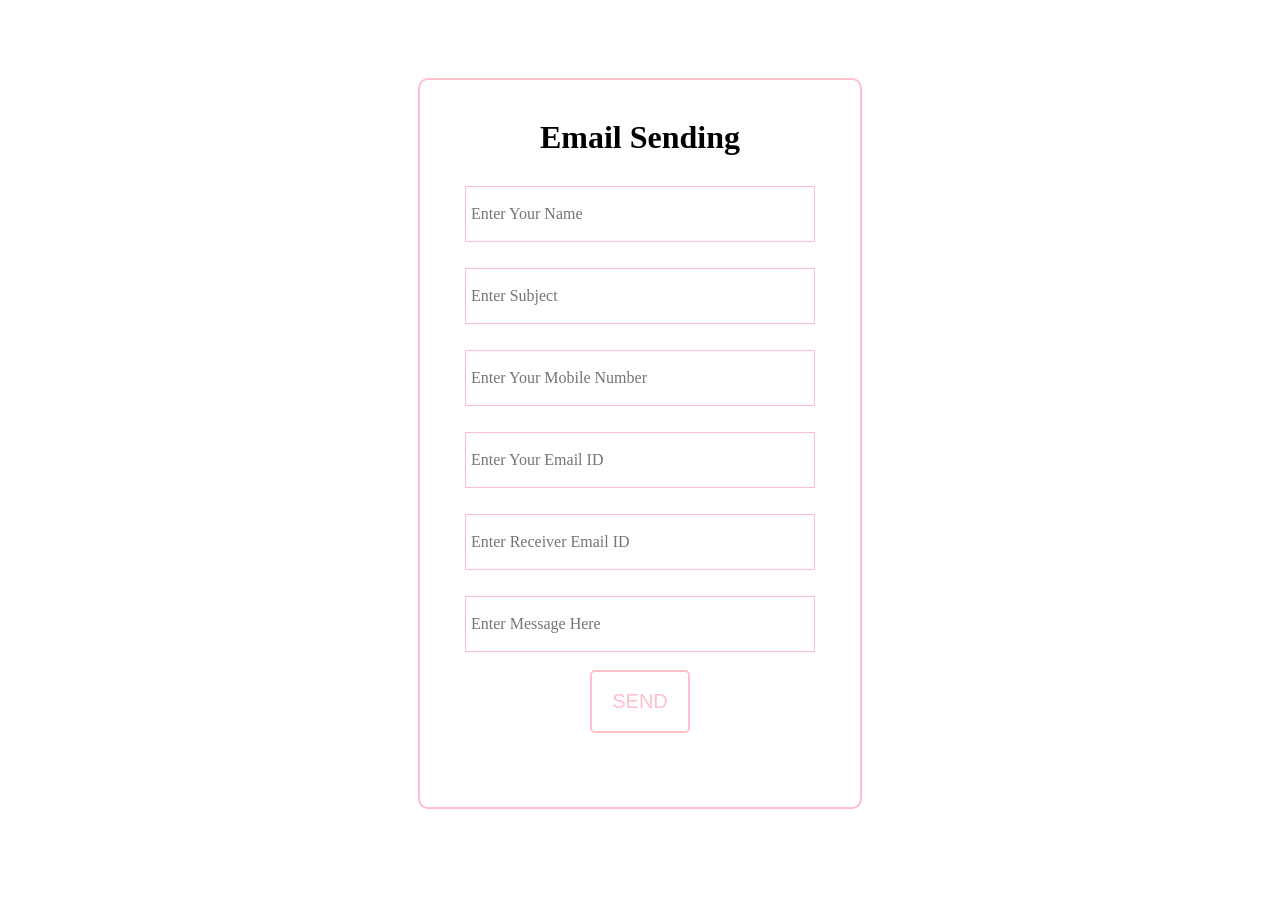
<file: form.html>
<html><head><style>.login{width:360px;margin:50px auto;font:canbria,"Hoefler text","Liberation serif",Times,"Times new roman",serif;border-radius:10px;border:2px solid pink;padding:18px 40px 25px;margin-top:78px;}input[type=text],input[type=password]{width:350px;padding:18px;margin-top:8px;border:1px solid pink;padding-left:5px;font-size:16px;font-family:cambria,"Hoefler text","Liberation serif",Times,"Times new roman",serif;}input[type=submit]{width:100px;background:white;color:pink;text-transform:uppercase;border:2px solid pink;padding:18px;font-size:20px;cursor:pointer;border-radius:5px;margin-bottom:15px;}input[type=submit]:hover{color:red;border:2px solid red;}a{width:100px;background:pink;color:#fff;border:2px solid pink;padding:18px;font-size:20px;cursor:pointer;border-radius:5px;margin-bottom:15px;text-decoration:none;}</style></head><body><div class="login"><h1 align="center">Email Sending</h1><form action="email.php" method="POST" style="text-align:center;"><input type="text" placeholder="Enter Your Name" id="name" name="name" required="required"><br><br><input type="text" placeholder="Enter Subject" id="sub" name="sub" required="required"><br><br><input type="text" placeholder="Enter Your Mobile Number" id="phone" name="phone" required="required"><br><br><input type="text" placeholder="Enter Your Email ID" id="from" name="from" required="required"><br><br><input type="text" placeholder="Enter Receiver Email ID" id="to" name="to" required="required"><br><br><input type="text" placeholder="Enter Message Here" id="msg" name="msg" required="required"><br><br><input type="submit" value="Send" name="submit"><br><br></body></html>
</file>
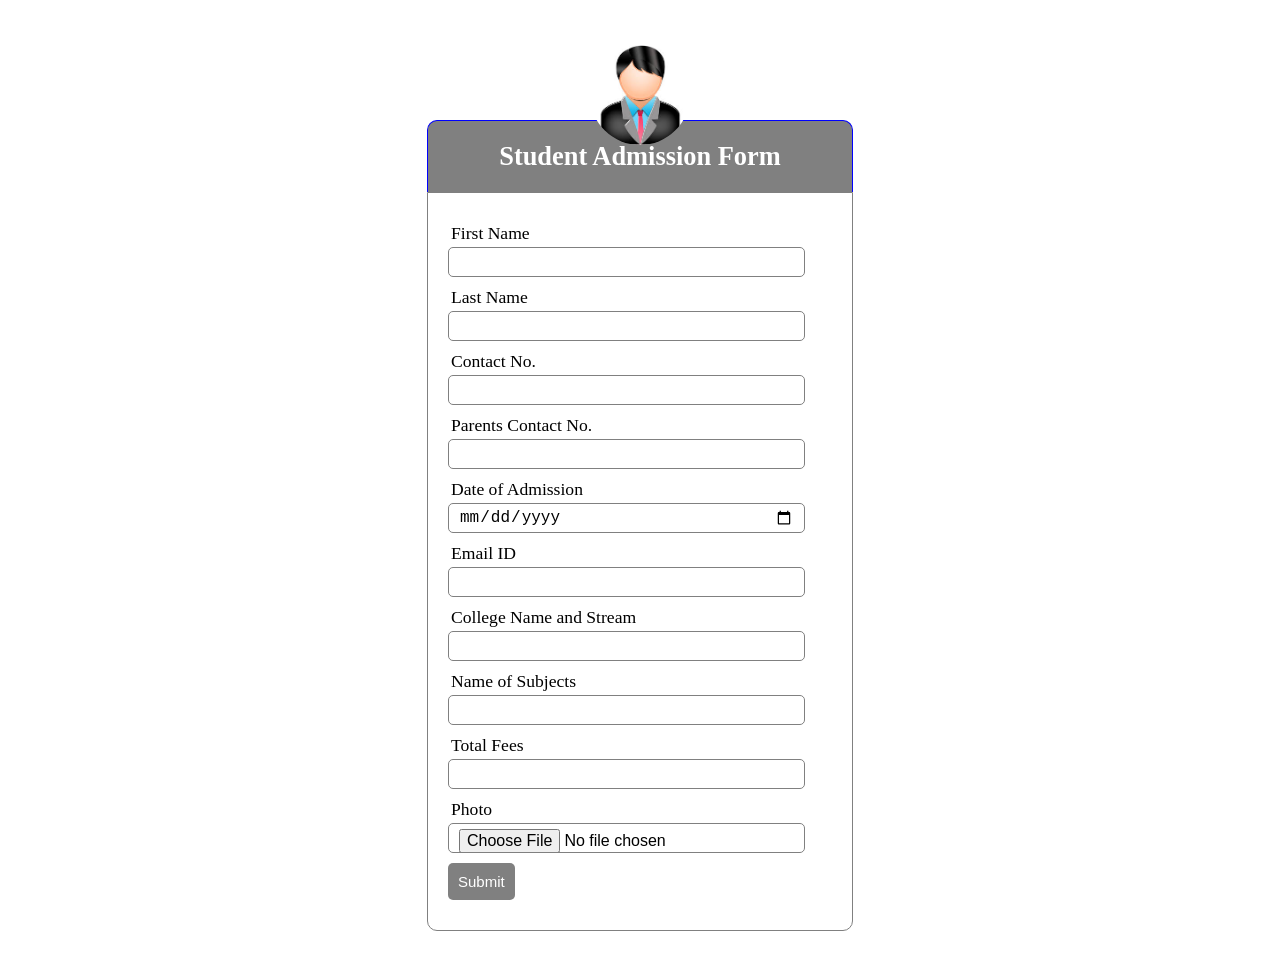
<file: insert.html>
<html>
<head>
<style>
#b1{
position:absolute;
bottom:32px;
right:50%;
}


</style>
<link rel="stylesheet" href="s.css">
</head>
<body background="">
<div class="header">
<h2>Student Admission Form</h2>
</div>
<img src="user.jpg" class="user"></img>
<form method="post" action="insert.php" enctype="multipart/form-data">

<div class="input-group">
<label>First Name</label>
<input type="text" name="fn" placeholder="" required="required">
</div>

<div class="input-group">
<label>Last Name</label>
<input type="text" name="ln" placeholder=""  required="required">
</div>

<div class="input-group">
<label>Contact No.</label>
<input type="number" name="cn" placeholder="" required="required">
</div>

<div class="input-group">
<label>Parents Contact No.</label>
<input type="number" name="pcn" placeholder="" required="required">
</div>

<div class="input-group">
<label>Date of Admission</label>
<input type="date" name="doa" placeholder="" required="required">
</div>

<div class="input-group">
<label>Email ID</label>
<input type="email" name="ei" placeholder="" required="required">
</div>

<div class="input-group">
<label>College Name and Stream</label>
<input type="text" name="cnas" placeholder="" required="required">
</div>



<div class="input-group">
<label>Name of Subjects</label>
<input type="text" name="nos" placeholder="" required="required">
</div>

<div class="input-group">
<label>Total Fees</label>
<input type="text" name="tf" placeholder="" required="required">
</div>

<div class="input-group">
<label>Photo</label>
<input type="file" name="uploadfile" placeholder="" required="required">
</div>

<div class="input-group">
<button type="submit" name="register" class="btn">
Submit
</button>

</div>
</form>

</body>
</html>
</file>
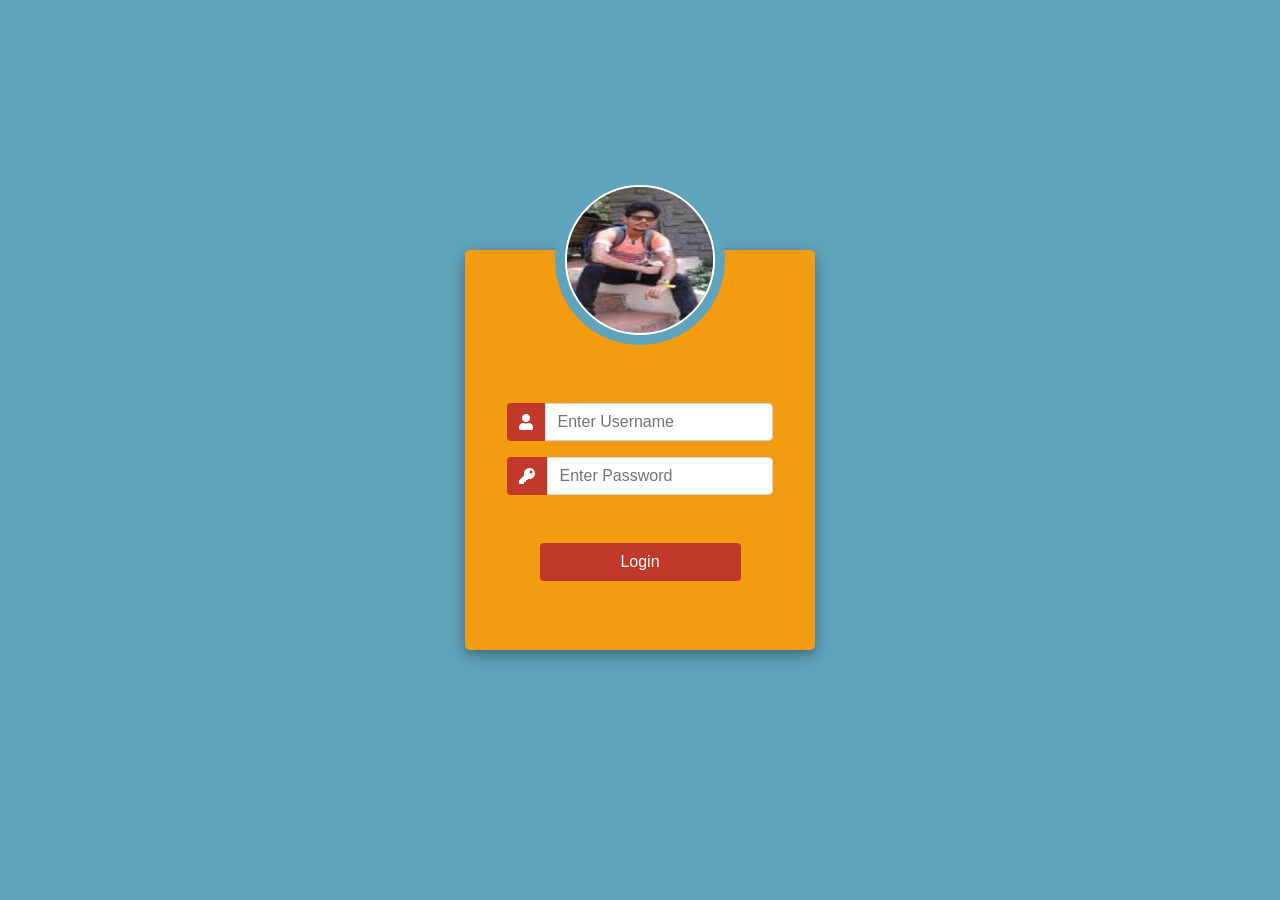
<file: log.html>
<link href="//maxcdn.bootstrapcdn.com/bootstrap/4.1.1/css/bootstrap.min.css" rel="stylesheet" id="bootstrap-css">


<script src="//maxcdn.bootstrapcdn.com/bootstrap/4.1.1/js/bootstrap.min.js"></script>


<script src="//cdnjs.cloudflare.com/ajax/libs/jquery/3.2.1/jquery.min.js"></script>


<!------ Include the above in your HEAD tag ---------->





<!DOCTYPE html>


<html>


    


<head>


	<title>Yash Ghole</title>





  <link rel="icon" href="back.jpeg" type="image/png" sizes="16x16">





	<link rel="stylesheet" href="https://stackpath.bootstrapcdn.com/bootstrap/4.1.3/css/bootstrap.min.css" integrity="sha384-MCw98/SFnGE8fJT3GXwEOngsV7Zt27NXFoaoApmYm81iuXoPkFOJwJ8ERdknLPMO" crossorigin="anonymous">


	<script src="https://ajax.googleapis.com/ajax/libs/jquery/3.3.1/jquery.min.js"></script>


	


<link rel="stylesheet" href="all.css">


	<link rel="stylesheet" href="https://use.fontawesome.com/releases/v5.6.1/css/all.css" integrity="sha384-gfdkjb5BdAXd+lj+gudLWI+BXq4IuLW5IT+brZEZsLFm++aCMlF1V92rMkPaX4PP" crossorigin="anonymous">


</head>


<!--Coded with love by Mutiullah Samim-->


<body>


	<div class="container h-100">


		<div class="d-flex justify-content-center h-100">


			<div class="user_card">


				<div class="d-flex justify-content-center">


					<div class="brand_logo_container">


						<img src="MyPhoto.jpg" class="brand_logo" alt="Logo">


					</div>


				</div>


				<div class="d-flex justify-content-center form_container">


					<form action="loged.php" method="post">


						<div class="input-group mb-3">


							<div class="input-group-append">


								<span class="input-group-text"><i class="fas fa-user"></i></span>


							</div>


							<input type="text" name="user" required class="form-control input_user" value="" placeholder="Enter Username">


						</div>


						<div class="input-group mb-2">


							<div class="input-group-append">


								<span class="input-group-text"><i class="fas fa-key"></i></span>


							</div>


							<input type="password" name="pass" required class="form-control input_pass" value="" placeholder="Enter Password">


						</div>


						<br>


								<div class="d-flex justify-content-center mt-3 login_container">


					<button type="submit" name="button" class="btn login_btn">Login</button>


				</div>


					</form>


				</div>


				


				


			</div>


		</div>


	</div>


</body>


</html>
</file>
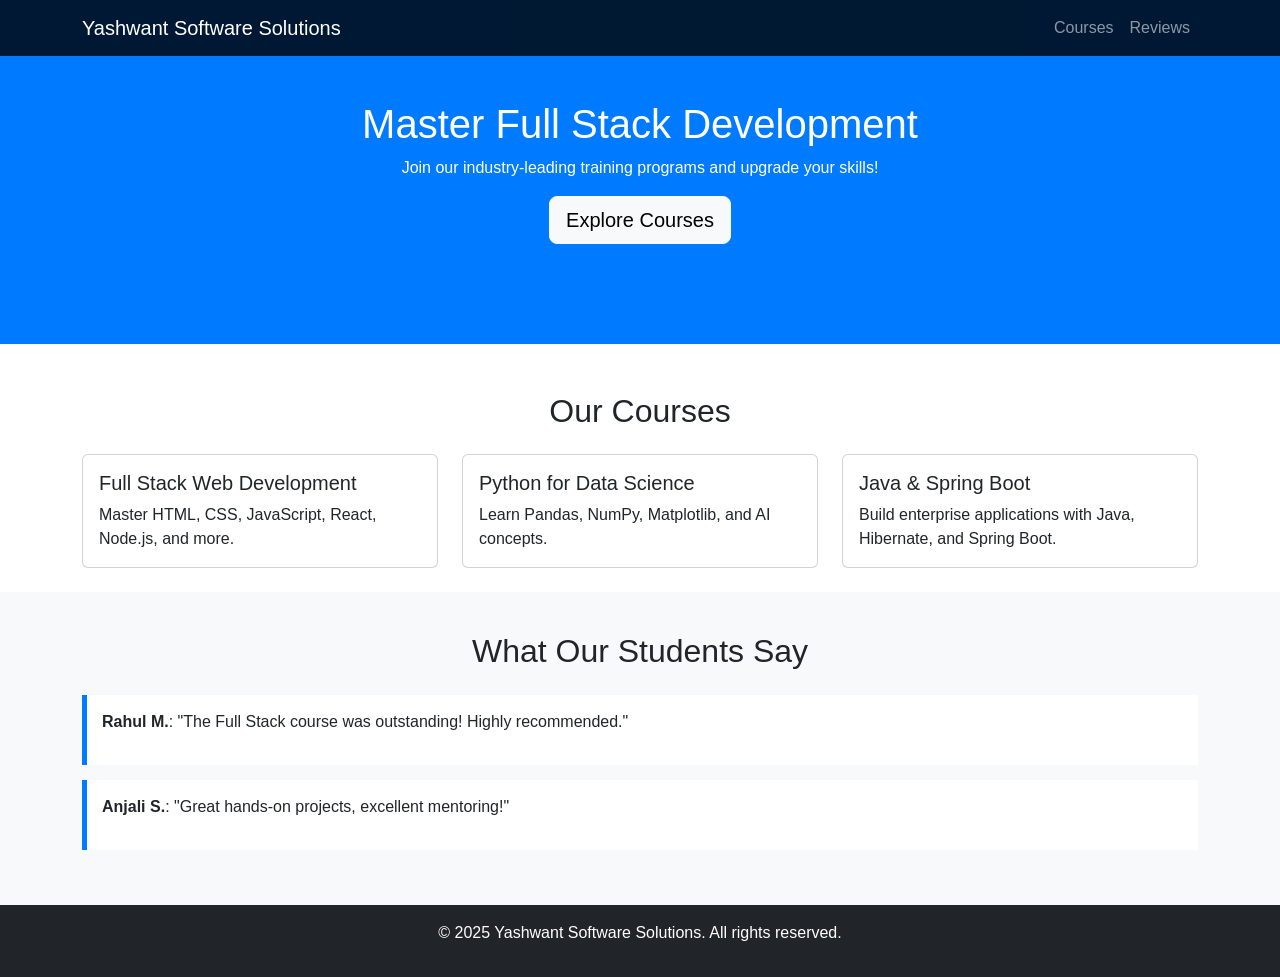
<file: test2.html>
<!DOCTYPE html>
<html lang="en">
<head>
    <meta charset="UTF-8">
    <meta name="viewport" content="width=device-width, initial-scale=1.0">
    <title>Yashwant Software Solutions | Full Stack Training</title>
    <link rel="stylesheet" href="https://cdn.jsdelivr.net/npm/bootstrap@5.3.0/dist/css/bootstrap.min.css">
    <link rel="stylesheet" href="https://cdnjs.cloudflare.com/ajax/libs/font-awesome/6.4.2/css/all.min.css">
    <style>
        body { font-family: Arial, sans-serif; }
        .navbar { background: rgba(0, 0, 0, 0.8); }
        .hero { text-align: center; padding: 100px 20px; background: #007bff; color: white; }
        .course-card { transition: transform 0.3s; }
        .course-card:hover { transform: scale(1.05); }
        .reviews { background: #f8f9fa; padding: 40px 20px; }
        .review-card { border-left: 5px solid #007bff; padding: 15px; background: white; margin-bottom: 15px; }
    </style>
</head>
<body>
    <!-- Navbar -->
    <nav class="navbar navbar-expand-lg navbar-dark fixed-top">
        <div class="container">
            <a class="navbar-brand" href="#">Yashwant Software Solutions</a>
            <button class="navbar-toggler" type="button" data-bs-toggle="collapse" data-bs-target="#navbarNav">
                <span class="navbar-toggler-icon"></span>
            </button>
            <div class="collapse navbar-collapse" id="navbarNav">
                <ul class="navbar-nav ms-auto">
                    <li class="nav-item"><a class="nav-link" href="#courses">Courses</a></li>
                    <li class="nav-item"><a class="nav-link" href="#reviews">Reviews</a></li>
                </ul>
            </div>
        </div>
    </nav>
    
    <!-- Hero Section -->
    <section class="hero">
        <h1>Master Full Stack Development</h1>
        <p>Join our industry-leading training programs and upgrade your skills!</p>
        <a href="#courses" class="btn btn-light btn-lg">Explore Courses</a>
    </section>

    <!-- Courses Section -->
    <section id="courses" class="container mt-5">
        <h2 class="text-center mb-4">Our Courses</h2>
        <div class="row">
            <div class="col-md-4 mb-4">
                <div class="card course-card">
                    <div class="card-body">
                        <h5 class="card-title">Full Stack Web Development</h5>
                        <p class="card-text">Master HTML, CSS, JavaScript, React, Node.js, and more.</p>
                    </div>
                </div>
            </div>
            <div class="col-md-4 mb-4">
                <div class="card course-card">
                    <div class="card-body">
                        <h5 class="card-title">Python for Data Science</h5>
                        <p class="card-text">Learn Pandas, NumPy, Matplotlib, and AI concepts.</p>
                    </div>
                </div>
            </div>
            <div class="col-md-4 mb-4">
                <div class="card course-card">
                    <div class="card-body">
                        <h5 class="card-title">Java & Spring Boot</h5>
                        <p class="card-text">Build enterprise applications with Java, Hibernate, and Spring Boot.</p>
                    </div>
                </div>
            </div>
        </div>
    </section>

    <!-- Reviews Section -->
    <section id="reviews" class="reviews">
        <div class="container">
            <h2 class="text-center mb-4">What Our Students Say</h2>
            <div class="review-card">
                <p><strong>Rahul M.</strong>: "The Full Stack course was outstanding! Highly recommended."</p>
            </div>
            <div class="review-card">
                <p><strong>Anjali S.</strong>: "Great hands-on projects, excellent mentoring!"</p>
            </div>
        </div>
    </section>
    
    <!-- Footer -->
    <footer class="bg-dark text-white text-center py-3">
        <p>&copy; 2025 Yashwant Software Solutions. All rights reserved.</p>
    </footer>

    <script src="https://cdn.jsdelivr.net/npm/bootstrap@5.3.0/dist/js/bootstrap.bundle.min.js"></script>
    <script>
        document.addEventListener("keydown", function (event) {
            if (event.ctrlKey && (event.key === "u" || event.key === "U")) {
                event.preventDefault();
                alert("View Source is disabled!");
            }
        });
    </script>
</body>
</html>
</file>
<file: s.css>
.user
{
width:100px;
height:100px;
border-radius:50%;
overflow:hidden;
position:absolute;
top:calc(-150px/2);
left:calc(50% - 50px);
}


*{
margin:0px;
padding:0px;
}

body{

font-size:110%;
background:white;
position:relative;
top:70px;
padding:;
}

.header
{
width:30%;
margin:50px auto 0px;
color:white;
background:gray;
text-align:center;
border:1px solid blue;
border-bottom:none;
border-radius:10px 10px 0px 0px;
padding:20px;
}


form
{
width:30%;
margin:0px auto;
padding:20px;
border:1px solid gray;
background:white;
border-radius:0px 0px 10px 10px;
}

.input-group
{
margin:10px 0px 10px 0px;
}

.input-group label
{
display:block;
text-align:left;
margin:3px;
}

.input-group input{
height:30px;
width:93%;
padding:5px 10px;
font-size:16px;
border-radius:5px;
border:1px solid gray;
}

.btn{
padding:10px;
font-size:15px;
color:white;
background:gray;
border:none;
border-radius:5px;
}
</file>
<file: all.css>
/* Coded with love by Mutiullah Samim */
		body,
		html {
			margin: 0;
			padding: 0;
			height: 100%;
			background: #60a3bc !important;
		}
		.user_card {
			height: 400px;
			width: 350px;
			margin-top: auto;
			margin-bottom: auto;
			background: #f39c12;
			position: relative;
			display: flex;
			justify-content: center;
			flex-direction: column;
			padding: 10px;
			box-shadow: 0 4px 8px 0 rgba(0, 0, 0, 0.2), 0 6px 20px 0 rgba(0, 0, 0, 0.19);
			-webkit-box-shadow: 0 4px 8px 0 rgba(0, 0, 0, 0.2), 0 6px 20px 0 rgba(0, 0, 0, 0.19);
			-moz-box-shadow: 0 4px 8px 0 rgba(0, 0, 0, 0.2), 0 6px 20px 0 rgba(0, 0, 0, 0.19);
			border-radius: 5px;

		}
		.brand_logo_container {
			position: absolute;
			height: 170px;
			width: 170px;
			top: -75px;
			border-radius: 50%;
			background: #60a3bc;
			padding: 10px;
			text-align: center;
		}
		.brand_logo {
			height: 150px;
			width: 150px;
			border-radius: 50%;
			border: 2px solid white;
		}
		.form_container {
			margin-top: 100px;
		}
		.login_btn {
			width: 100%;
			background: #c0392b !important;
			color: white !important;
		}
		.login_btn:focus {
			box-shadow:  !important;
			outline: 0px !important;
			border:3px solid white;	
		}
		.login_container {
			padding: 0 2rem;
		}
		.input-group-text {
			background: #c0392b !important;
			color: white !important;
			border: 0 !important;
			border-radius: 0.25rem 0 0 0.25rem !important;
		}
		.input_user,
		.input_pass:focus {
			box-shadow: none !important;
			outline: 0px !important;
		}
		.custom-checkbox .custom-control-input:checked~.custom-control-label::before {
			background-color: #c0392b !important;
		}
</file>
